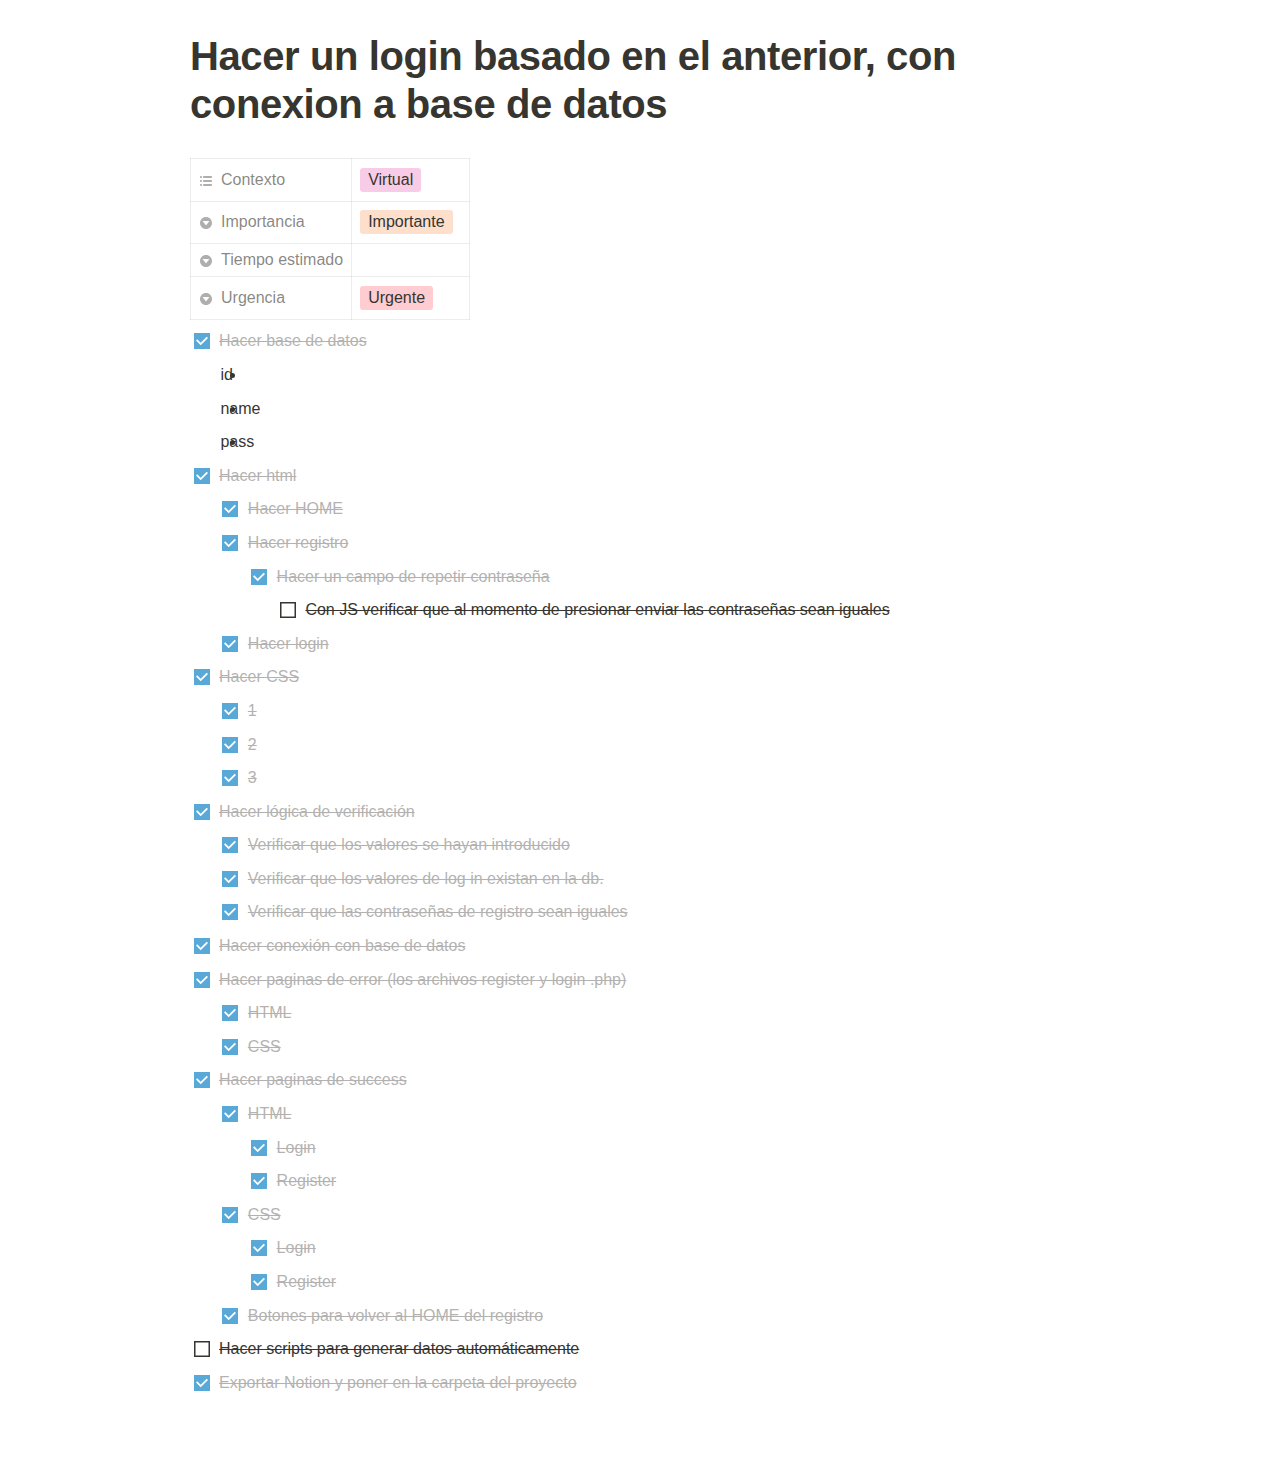
<file: Notion Pages/Page 1.html>
<html><head><meta http-equiv="Content-Type" content="text/html; charset=utf-8"/><title>Hacer un login basado en el anterior, con conexion a base de datos</title><style>
/* webkit printing magic: print all background colors */
html {
	-webkit-print-color-adjust: exact;
}
* {
	box-sizing: border-box;
	-webkit-print-color-adjust: exact;
}

html,
body {
	margin: 0;
	padding: 0;
}
@media only screen {
	body {
		margin: 2em auto;
		max-width: 900px;
		color: rgb(55, 53, 47);
	}
}

body {
	line-height: 1.5;
	white-space: pre-wrap;
}

a,
a.visited {
	color: inherit;
	text-decoration: underline;
}

.pdf-relative-link-path {
	font-size: 80%;
	color: #444;
}

h1,
h2,
h3 {
	letter-spacing: -0.01em;
	line-height: 1.2;
	font-weight: 600;
	margin-bottom: 0;
}

.page-title {
	font-size: 2.5rem;
	font-weight: 700;
	margin-top: 0;
	margin-bottom: 0.75em;
}

h1 {
	font-size: 1.875rem;
	margin-top: 1.875rem;
}

h2 {
	font-size: 1.5rem;
	margin-top: 1.5rem;
}

h3 {
	font-size: 1.25rem;
	margin-top: 1.25rem;
}

.source {
	border: 1px solid #ddd;
	border-radius: 3px;
	padding: 1.5em;
	word-break: break-all;
}

.callout {
	border-radius: 3px;
	padding: 1rem;
}

figure {
	margin: 1.25em 0;
	page-break-inside: avoid;
}

figcaption {
	opacity: 0.5;
	font-size: 85%;
	margin-top: 0.5em;
}

mark {
	background-color: transparent;
}

.indented {
	padding-left: 1.5em;
}

hr {
	background: transparent;
	display: block;
	width: 100%;
	height: 1px;
	visibility: visible;
	border: none;
	border-bottom: 1px solid rgba(55, 53, 47, 0.09);
}

img {
	max-width: 100%;
}

@media only print {
	img {
		max-height: 100vh;
		object-fit: contain;
	}
}

@page {
	margin: 1in;
}

.collection-content {
	font-size: 0.875rem;
}

.column-list {
	display: flex;
	justify-content: space-between;
}

.column {
	padding: 0 1em;
}

.column:first-child {
	padding-left: 0;
}

.column:last-child {
	padding-right: 0;
}

.table_of_contents-item {
	display: block;
	font-size: 0.875rem;
	line-height: 1.3;
	padding: 0.125rem;
}

.table_of_contents-indent-1 {
	margin-left: 1.5rem;
}

.table_of_contents-indent-2 {
	margin-left: 3rem;
}

.table_of_contents-indent-3 {
	margin-left: 4.5rem;
}

.table_of_contents-link {
	text-decoration: none;
	opacity: 0.7;
	border-bottom: 1px solid rgba(55, 53, 47, 0.18);
}

table,
th,
td {
	border: 1px solid rgba(55, 53, 47, 0.09);
	border-collapse: collapse;
}

table {
	border-left: none;
	border-right: none;
}

th,
td {
	font-weight: normal;
	padding: 0.25em 0.5em;
	line-height: 1.5;
	min-height: 1.5em;
	text-align: left;
}

th {
	color: rgba(55, 53, 47, 0.6);
}

ol,
ul {
	margin: 0;
	margin-block-start: 0.6em;
	margin-block-end: 0.6em;
}

li > ol:first-child,
li > ul:first-child {
	margin-block-start: 0.6em;
}

ul > li {
	list-style: disc;
}

ul.to-do-list {
	text-indent: -1.7em;
}

ul.to-do-list > li {
	list-style: none;
}

.to-do-children-checked {
	text-decoration: line-through;
	opacity: 0.375;
}

ul.toggle > li {
	list-style: none;
}

ul {
	padding-inline-start: 1.7em;
}

ul > li {
	padding-left: 0.1em;
}

ol {
	padding-inline-start: 1.6em;
}

ol > li {
	padding-left: 0.2em;
}

.mono ol {
	padding-inline-start: 2em;
}

.mono ol > li {
	text-indent: -0.4em;
}

.toggle {
	padding-inline-start: 0em;
	list-style-type: none;
}

/* Indent toggle children */
.toggle > li > details {
	padding-left: 1.7em;
}

.toggle > li > details > summary {
	margin-left: -1.1em;
}

.selected-value {
	display: inline-block;
	padding: 0 0.5em;
	background: rgba(206, 205, 202, 0.5);
	border-radius: 3px;
	margin-right: 0.5em;
	margin-top: 0.3em;
	margin-bottom: 0.3em;
	white-space: nowrap;
}

.collection-title {
	display: inline-block;
	margin-right: 1em;
}

time {
	opacity: 0.5;
}

.icon {
	display: inline-block;
	max-width: 1.2em;
	max-height: 1.2em;
	text-decoration: none;
	vertical-align: text-bottom;
	margin-right: 0.5em;
}

img.icon {
	border-radius: 3px;
}

.user-icon {
	width: 1.5em;
	height: 1.5em;
	border-radius: 100%;
	margin-right: 0.5rem;
}

.user-icon-inner {
	font-size: 0.8em;
}

.text-icon {
	border: 1px solid #000;
	text-align: center;
}

.page-cover-image {
	display: block;
	object-fit: cover;
	width: 100%;
	height: 30vh;
}

.page-header-icon {
	font-size: 3rem;
	margin-bottom: 1rem;
}

.page-header-icon-with-cover {
	margin-top: -0.72em;
	margin-left: 0.07em;
}

.page-header-icon img {
	border-radius: 3px;
}

.link-to-page {
	margin: 1em 0;
	padding: 0;
	border: none;
	font-weight: 500;
}

p > .user {
	opacity: 0.5;
}

td > .user,
td > time {
	white-space: nowrap;
}

input[type="checkbox"] {
	transform: scale(1.5);
	margin-right: 0.6em;
	vertical-align: middle;
}

p {
	margin-top: 0.5em;
	margin-bottom: 0.5em;
}

.image {
	border: none;
	margin: 1.5em 0;
	padding: 0;
	border-radius: 0;
	text-align: center;
}

.code,
code {
	background: rgba(135, 131, 120, 0.15);
	border-radius: 3px;
	padding: 0.2em 0.4em;
	border-radius: 3px;
	font-size: 85%;
	tab-size: 2;
}

code {
	color: #eb5757;
}

.code {
	padding: 1.5em 1em;
}

.code-wrap {
	white-space: pre-wrap;
	word-break: break-all;
}

.code > code {
	background: none;
	padding: 0;
	font-size: 100%;
	color: inherit;
}

blockquote {
	font-size: 1.25em;
	margin: 1em 0;
	padding-left: 1em;
	border-left: 3px solid rgb(55, 53, 47);
}

.bookmark {
	text-decoration: none;
	max-height: 8em;
	padding: 0;
	display: flex;
	width: 100%;
	align-items: stretch;
}

.bookmark-title {
	font-size: 0.85em;
	overflow: hidden;
	text-overflow: ellipsis;
	height: 1.75em;
	white-space: nowrap;
}

.bookmark-text {
	display: flex;
	flex-direction: column;
}

.bookmark-info {
	flex: 4 1 180px;
	padding: 12px 14px 14px;
	display: flex;
	flex-direction: column;
	justify-content: space-between;
}

.bookmark-image {
	width: 33%;
	flex: 1 1 180px;
	display: block;
	position: relative;
	object-fit: cover;
	border-radius: 1px;
}

.bookmark-description {
	color: rgba(55, 53, 47, 0.6);
	font-size: 0.75em;
	overflow: hidden;
	max-height: 4.5em;
	word-break: break-word;
}

.bookmark-href {
	font-size: 0.75em;
	margin-top: 0.25em;
}

.sans { font-family: -apple-system, BlinkMacSystemFont, "Segoe UI", Helvetica, "Apple Color Emoji", Arial, sans-serif, "Segoe UI Emoji", "Segoe UI Symbol"; }
.code { font-family: "SFMono-Regular", Consolas, "Liberation Mono", Menlo, Courier, monospace; }
.serif { font-family: Lyon-Text, Georgia, YuMincho, "Yu Mincho", "Hiragino Mincho ProN", "Hiragino Mincho Pro", "Songti TC", "Songti SC", "SimSun", "Nanum Myeongjo", NanumMyeongjo, Batang, serif; }
.mono { font-family: iawriter-mono, Nitti, Menlo, Courier, monospace; }
.pdf .sans { font-family: Inter, -apple-system, BlinkMacSystemFont, "Segoe UI", Helvetica, "Apple Color Emoji", Arial, sans-serif, "Segoe UI Emoji", "Segoe UI Symbol", 'Twemoji', 'Noto Color Emoji', 'Noto Sans CJK SC', 'Noto Sans CJK KR'; }

.pdf .code { font-family: Source Code Pro, "SFMono-Regular", Consolas, "Liberation Mono", Menlo, Courier, monospace, 'Twemoji', 'Noto Color Emoji', 'Noto Sans Mono CJK SC', 'Noto Sans Mono CJK KR'; }

.pdf .serif { font-family: PT Serif, Lyon-Text, Georgia, YuMincho, "Yu Mincho", "Hiragino Mincho ProN", "Hiragino Mincho Pro", "Songti TC", "Songti SC", "SimSun", "Nanum Myeongjo", NanumMyeongjo, Batang, serif, 'Twemoji', 'Noto Color Emoji', 'Noto Sans CJK SC', 'Noto Sans CJK KR'; }

.pdf .mono { font-family: PT Mono, iawriter-mono, Nitti, Menlo, Courier, monospace, 'Twemoji', 'Noto Color Emoji', 'Noto Sans Mono CJK SC', 'Noto Sans Mono CJK KR'; }

.highlight-default {
}
.highlight-gray {
	color: rgb(155,154,151);
}
.highlight-brown {
	color: rgb(100,71,58);
}
.highlight-orange {
	color: rgb(217,115,13);
}
.highlight-yellow {
	color: rgb(223,171,1);
}
.highlight-teal {
	color: rgb(15,123,108);
}
.highlight-blue {
	color: rgb(11,110,153);
}
.highlight-purple {
	color: rgb(105,64,165);
}
.highlight-pink {
	color: rgb(173,26,114);
}
.highlight-red {
	color: rgb(224,62,62);
}
.highlight-gray_background {
	background: rgb(235,236,237);
}
.highlight-brown_background {
	background: rgb(233,229,227);
}
.highlight-orange_background {
	background: rgb(250,235,221);
}
.highlight-yellow_background {
	background: rgb(251,243,219);
}
.highlight-teal_background {
	background: rgb(221,237,234);
}
.highlight-blue_background {
	background: rgb(221,235,241);
}
.highlight-purple_background {
	background: rgb(234,228,242);
}
.highlight-pink_background {
	background: rgb(244,223,235);
}
.highlight-red_background {
	background: rgb(251,228,228);
}
.block-color-default {
	color: inherit;
	fill: inherit;
}
.block-color-gray {
	color: rgba(55, 53, 47, 0.6);
	fill: rgba(55, 53, 47, 0.6);
}
.block-color-brown {
	color: rgb(100,71,58);
	fill: rgb(100,71,58);
}
.block-color-orange {
	color: rgb(217,115,13);
	fill: rgb(217,115,13);
}
.block-color-yellow {
	color: rgb(223,171,1);
	fill: rgb(223,171,1);
}
.block-color-teal {
	color: rgb(15,123,108);
	fill: rgb(15,123,108);
}
.block-color-blue {
	color: rgb(11,110,153);
	fill: rgb(11,110,153);
}
.block-color-purple {
	color: rgb(105,64,165);
	fill: rgb(105,64,165);
}
.block-color-pink {
	color: rgb(173,26,114);
	fill: rgb(173,26,114);
}
.block-color-red {
	color: rgb(224,62,62);
	fill: rgb(224,62,62);
}
.block-color-gray_background {
	background: rgb(235,236,237);
}
.block-color-brown_background {
	background: rgb(233,229,227);
}
.block-color-orange_background {
	background: rgb(250,235,221);
}
.block-color-yellow_background {
	background: rgb(251,243,219);
}
.block-color-teal_background {
	background: rgb(221,237,234);
}
.block-color-blue_background {
	background: rgb(221,235,241);
}
.block-color-purple_background {
	background: rgb(234,228,242);
}
.block-color-pink_background {
	background: rgb(244,223,235);
}
.block-color-red_background {
	background: rgb(251,228,228);
}
.select-value-color-default { background-color: rgba(206,205,202,0.5); }
.select-value-color-gray { background-color: rgba(155,154,151, 0.4); }
.select-value-color-brown { background-color: rgba(140,46,0,0.2); }
.select-value-color-orange { background-color: rgba(245,93,0,0.2); }
.select-value-color-yellow { background-color: rgba(233,168,0,0.2); }
.select-value-color-green { background-color: rgba(0,135,107,0.2); }
.select-value-color-blue { background-color: rgba(0,120,223,0.2); }
.select-value-color-purple { background-color: rgba(103,36,222,0.2); }
.select-value-color-pink { background-color: rgba(221,0,129,0.2); }
.select-value-color-red { background-color: rgba(255,0,26,0.2); }

.checkbox {
	display: inline-flex;
	vertical-align: text-bottom;
	width: 16;
	height: 16;
	background-size: 16px;
	margin-left: 2px;
	margin-right: 5px;
}

.checkbox-on {
	background-image: url("data:image/svg+xml;charset=UTF-8,%3Csvg%20width%3D%2216%22%20height%3D%2216%22%20viewBox%3D%220%200%2016%2016%22%20fill%3D%22none%22%20xmlns%3D%22http%3A%2F%2Fwww.w3.org%2F2000%2Fsvg%22%3E%0A%3Crect%20width%3D%2216%22%20height%3D%2216%22%20fill%3D%22%2358A9D7%22%2F%3E%0A%3Cpath%20d%3D%22M6.71429%2012.2852L14%204.9995L12.7143%203.71436L6.71429%209.71378L3.28571%206.2831L2%207.57092L6.71429%2012.2852Z%22%20fill%3D%22white%22%2F%3E%0A%3C%2Fsvg%3E");
}

.checkbox-off {
	background-image: url("data:image/svg+xml;charset=UTF-8,%3Csvg%20width%3D%2216%22%20height%3D%2216%22%20viewBox%3D%220%200%2016%2016%22%20fill%3D%22none%22%20xmlns%3D%22http%3A%2F%2Fwww.w3.org%2F2000%2Fsvg%22%3E%0A%3Crect%20x%3D%220.75%22%20y%3D%220.75%22%20width%3D%2214.5%22%20height%3D%2214.5%22%20fill%3D%22white%22%20stroke%3D%22%2336352F%22%20stroke-width%3D%221.5%22%2F%3E%0A%3C%2Fsvg%3E");
}
	
</style></head><body><article id="b56792d0-0811-4194-b86d-3a47fe144eb2" class="page sans"><header><h1 class="page-title">Hacer un login basado en el anterior, con conexion a base de datos</h1><table class="properties"><tbody><tr class="property-row property-row-multi_select"><th><span class="icon property-icon"><svg viewBox="0 0 14 14" style="width:14px;height:14px;display:block;fill:rgba(55, 53, 47, 0.4);flex-shrink:0;-webkit-backface-visibility:hidden" class="typesMultipleSelect"><path d="M4,3 C4,2.447715 4.447715,2 5,2 L12,2 C12.5523,2 13,2.447716 13,3 C13,3.55228 12.5523,4 12,4 L5,4 C4.447715,4 4,3.55228 4,3 Z M4,7 C4,6.447715 4.447715,6 5,6 L12,6 C12.5523,6 13,6.447716 13,7 C13,7.55228 12.5523,8 12,8 L5,8 C4.447715,8 4,7.55228 4,7 Z M4,11 C4,10.447715 4.447715,10 5,10 L12,10 C12.5523,10 13,10.447716 13,11 C13,11.55228 12.5523,12 12,12 L5,12 C4.447715,12 4,11.55228 4,11 Z M2,4 C1.44771525,4 1,3.55228475 1,3 C1,2.44771525 1.44771525,2 2,2 C2.55228475,2 3,2.44771525 3,3 C3,3.55228475 2.55228475,4 2,4 Z M2,8 C1.44771525,8 1,7.55228475 1,7 C1,6.44771525 1.44771525,6 2,6 C2.55228475,6 3,6.44771525 3,7 C3,7.55228475 2.55228475,8 2,8 Z M2,12 C1.44771525,12 1,11.5522847 1,11 C1,10.4477153 1.44771525,10 2,10 C2.55228475,10 3,10.4477153 3,11 C3,11.5522847 2.55228475,12 2,12 Z"></path></svg></span>Contexto</th><td><span class="selected-value select-value-color-pink">Virtual</span></td></tr><tr class="property-row property-row-select"><th><span class="icon property-icon"><svg viewBox="0 0 14 14" style="width:14px;height:14px;display:block;fill:rgba(55, 53, 47, 0.4);flex-shrink:0;-webkit-backface-visibility:hidden" class="typesSelect"><path d="M7,13 C10.31348,13 13,10.31371 13,7 C13,3.68629 10.31348,1 7,1 C3.68652,1 1,3.68629 1,7 C1,10.31371 3.68652,13 7,13 Z M3.75098,5.32278 C3.64893,5.19142 3.74268,5 3.90869,5 L10.09131,5 C10.25732,5 10.35107,5.19142 10.24902,5.32278 L7.15771,9.29703 C7.07764,9.39998 6.92236,9.39998 6.84229,9.29703 L3.75098,5.32278 Z"></path></svg></span>Importancia</th><td><span class="selected-value select-value-color-orange">Importante</span></td></tr><tr class="property-row property-row-select"><th><span class="icon property-icon"><svg viewBox="0 0 14 14" style="width:14px;height:14px;display:block;fill:rgba(55, 53, 47, 0.4);flex-shrink:0;-webkit-backface-visibility:hidden" class="typesSelect"><path d="M7,13 C10.31348,13 13,10.31371 13,7 C13,3.68629 10.31348,1 7,1 C3.68652,1 1,3.68629 1,7 C1,10.31371 3.68652,13 7,13 Z M3.75098,5.32278 C3.64893,5.19142 3.74268,5 3.90869,5 L10.09131,5 C10.25732,5 10.35107,5.19142 10.24902,5.32278 L7.15771,9.29703 C7.07764,9.39998 6.92236,9.39998 6.84229,9.29703 L3.75098,5.32278 Z"></path></svg></span>Tiempo estimado</th><td></td></tr><tr class="property-row property-row-select"><th><span class="icon property-icon"><svg viewBox="0 0 14 14" style="width:14px;height:14px;display:block;fill:rgba(55, 53, 47, 0.4);flex-shrink:0;-webkit-backface-visibility:hidden" class="typesSelect"><path d="M7,13 C10.31348,13 13,10.31371 13,7 C13,3.68629 10.31348,1 7,1 C3.68652,1 1,3.68629 1,7 C1,10.31371 3.68652,13 7,13 Z M3.75098,5.32278 C3.64893,5.19142 3.74268,5 3.90869,5 L10.09131,5 C10.25732,5 10.35107,5.19142 10.24902,5.32278 L7.15771,9.29703 C7.07764,9.39998 6.92236,9.39998 6.84229,9.29703 L3.75098,5.32278 Z"></path></svg></span>Urgencia</th><td><span class="selected-value select-value-color-red">Urgente</span></td></tr></tbody></table></header><div class="page-body"><ul id="3a828974-b946-48cd-b8ae-9f40c7304c7c" class="to-do-list"><li><div class="checkbox checkbox-on"></div> <span class="to-do-children-checked">Hacer base de datos</span><ul id="afa8bb87-231b-40ea-a786-b8c50aed3854" class="bulleted-list"><li>id</li></ul><ul id="cc8f73ae-23e4-479e-a219-11979196c939" class="bulleted-list"><li>name</li></ul><ul id="862bfac9-86e5-48a2-96f5-ecf760579740" class="bulleted-list"><li>pass</li></ul></li></ul><ul id="eac870d9-2b52-4957-91ab-9dcc8c88129e" class="to-do-list"><li><div class="checkbox checkbox-on"></div> <span class="to-do-children-checked">Hacer html</span><ul id="4ed74dba-ea42-4eac-bd54-e59fbb80a638" class="to-do-list"><li><div class="checkbox checkbox-on"></div> <span class="to-do-children-checked">Hacer HOME</span></li></ul><ul id="a65e2842-f1a2-4074-abcc-c265fc92f253" class="to-do-list"><li><div class="checkbox checkbox-on"></div> <span class="to-do-children-checked">Hacer registro</span><ul id="fcf4c368-0c5c-4e7d-8bcd-9e66c18afd77" class="to-do-list"><li><div class="checkbox checkbox-on"></div> <span class="to-do-children-checked">Hacer un campo de repetir contraseña</span><ul id="59023d9e-dfb2-434d-a745-cb304e00c167" class="to-do-list"><li><div class="checkbox checkbox-off"></div> <span class="to-do-children-unchecked"><del>Con JS verificar que al momento de presionar enviar las contraseñas sean iguales</del></span></li></ul></li></ul></li></ul><ul id="3485b414-04d5-4a42-8b0a-f91fb1e7ed5c" class="to-do-list"><li><div class="checkbox checkbox-on"></div> <span class="to-do-children-checked">Hacer login</span></li></ul></li></ul><ul id="e08771f1-7805-4d0d-8820-e05b0f3a0b86" class="to-do-list"><li><div class="checkbox checkbox-on"></div> <span class="to-do-children-checked">Hacer CSS</span><ul id="83f44e6a-a9dc-42ff-9b55-5110efe3493c" class="to-do-list"><li><div class="checkbox checkbox-on"></div> <span class="to-do-children-checked">1</span></li></ul><ul id="c7c5c601-f4d1-40eb-b4e1-d4592356a21f" class="to-do-list"><li><div class="checkbox checkbox-on"></div> <span class="to-do-children-checked">2</span></li></ul><ul id="6aecfd6c-85a5-4ea6-85ad-10a9351efb06" class="to-do-list"><li><div class="checkbox checkbox-on"></div> <span class="to-do-children-checked">3</span></li></ul></li></ul><ul id="e68d2749-237f-4481-8bf9-e76366ce9c6c" class="to-do-list"><li><div class="checkbox checkbox-on"></div> <span class="to-do-children-checked">Hacer lógica de verificación</span><ul id="a082af13-3168-4beb-969d-7b69b36d7177" class="to-do-list"><li><div class="checkbox checkbox-on"></div> <span class="to-do-children-checked">Verificar que los valores se hayan introducido</span></li></ul><ul id="a8ec968e-accf-46ce-be56-339f767d761e" class="to-do-list"><li><div class="checkbox checkbox-on"></div> <span class="to-do-children-checked">Verificar que los valores de log in existan en la db.</span></li></ul><ul id="d0245ea3-b468-40ef-b9e8-339c1661bcb1" class="to-do-list"><li><div class="checkbox checkbox-on"></div> <span class="to-do-children-checked">Verificar que las contraseñas de registro sean iguales</span></li></ul></li></ul><ul id="a4613e3e-9ce2-4da1-a33c-edb1f9af6a00" class="to-do-list"><li><div class="checkbox checkbox-on"></div> <span class="to-do-children-checked">Hacer conexión con base de datos</span></li></ul><ul id="57f20ae8-e7f5-489c-8efc-08b139c59532" class="to-do-list"><li><div class="checkbox checkbox-on"></div> <span class="to-do-children-checked">Hacer paginas de error (los archivos register y login .php)</span><ul id="832ee8d5-c79b-46c4-980a-eb9178937832" class="to-do-list"><li><div class="checkbox checkbox-on"></div> <span class="to-do-children-checked">HTML</span></li></ul><ul id="e044c4fc-816b-4324-a55e-7f12ee60c848" class="to-do-list"><li><div class="checkbox checkbox-on"></div> <span class="to-do-children-checked">CSS</span></li></ul></li></ul><ul id="119b6abf-a500-40c0-a584-6764722bc3eb" class="to-do-list"><li><div class="checkbox checkbox-on"></div> <span class="to-do-children-checked">Hacer paginas de success</span><ul id="bd22add8-b2bc-420b-b22f-f25485b4a8e3" class="to-do-list"><li><div class="checkbox checkbox-on"></div> <span class="to-do-children-checked">HTML</span><ul id="eff61aa7-aa03-4749-90e8-cc9e1102627b" class="to-do-list"><li><div class="checkbox checkbox-on"></div> <span class="to-do-children-checked">Login</span></li></ul><ul id="d96e75b5-9065-450c-8b3c-66d516b373bb" class="to-do-list"><li><div class="checkbox checkbox-on"></div> <span class="to-do-children-checked">Register</span></li></ul></li></ul><ul id="d0d2d736-158c-47ba-a9f6-12b473219830" class="to-do-list"><li><div class="checkbox checkbox-on"></div> <span class="to-do-children-checked">CSS</span><ul id="5a258ea5-b33a-4bb5-9cbb-8a056449ba52" class="to-do-list"><li><div class="checkbox checkbox-on"></div> <span class="to-do-children-checked">Login</span></li></ul><ul id="aba998bb-84df-4fdc-af19-a425b7032d5d" class="to-do-list"><li><div class="checkbox checkbox-on"></div> <span class="to-do-children-checked">Register</span></li></ul></li></ul><ul id="67d41740-d5be-4508-8e99-4af3c600e61f" class="to-do-list"><li><div class="checkbox checkbox-on"></div> <span class="to-do-children-checked">Botones para volver al HOME del registro</span></li></ul></li></ul><ul id="871c6b39-6ff5-441c-b677-9769a4300580" class="to-do-list"><li><div class="checkbox checkbox-off"></div> <span class="to-do-children-unchecked"><del>Hacer scripts para generar datos automáticamente</del></span></li></ul><ul id="5dba2428-fdbf-47c6-849f-82b5ed36d98c" class="to-do-list"><li><div class="checkbox checkbox-on"></div> <span class="to-do-children-checked">Exportar Notion y poner en la carpeta del proyecto</span></li></ul><p id="1ae1d39f-09e8-4a98-aad8-a6902a5b3817" class="">
</p></div></article></body></html>
</file>
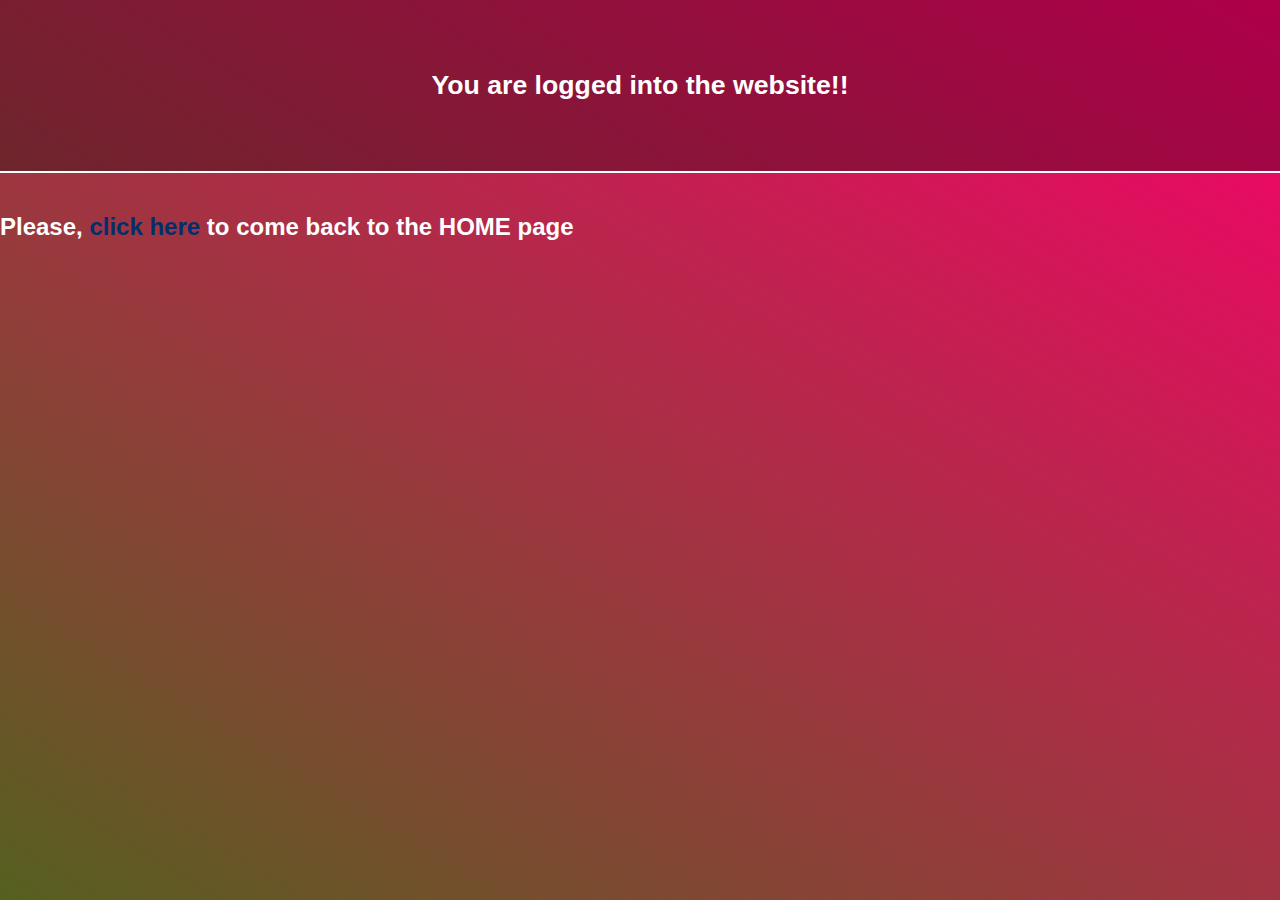
<file: success-pages/loginS.html>
<!DOCTYPE html>
<html lang="en" id='html_login'>
<head>
    <meta charset="UTF-8">
    <meta http-equiv="X-UA-Compatible" content="IE=edge">
    <meta name="viewport" content="width=device-width, initial-scale=1.0">
    <title>Login page</title>
    <link rel="stylesheet" href="style.css">
    <link rel="stylesheet" href="../normalize.css">
</head>
<body>
    <header class='login'>You are logged into the website!!</header>
    <h2>Please, <a href="../index.html">click here</a> to come back to the HOME page</h2>
</body>
</html>
</file>
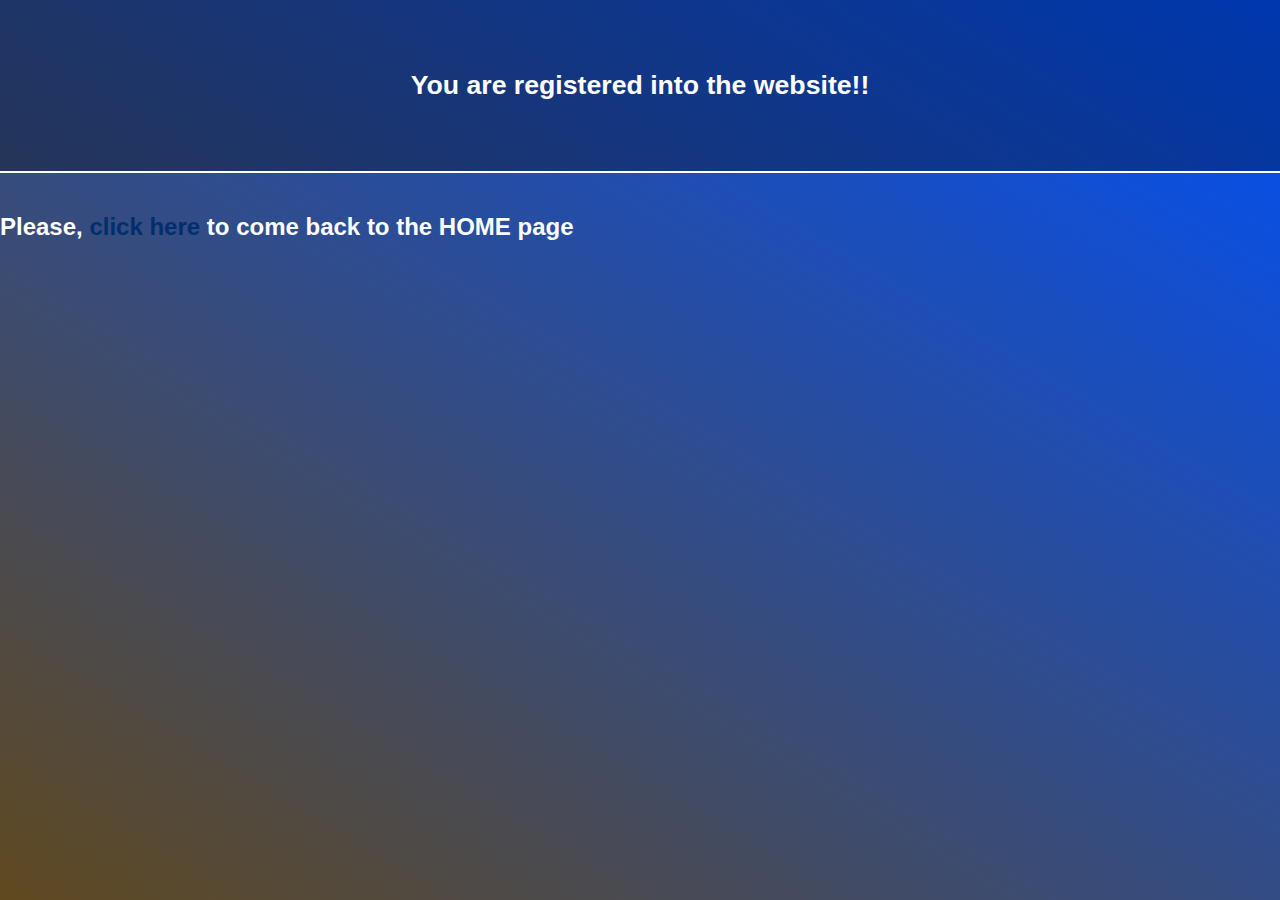
<file: success-pages/registerS.html>
<!DOCTYPE html>
<html lang="en" id='html_register'>
<head>
    <meta charset="UTF-8">
    <meta http-equiv="X-UA-Compatible" content="IE=edge">
    <meta name="viewport" content="width=device-width, initial-scale=1.0">
    <title>Register page</title>
    <link rel="stylesheet" href="style.css">
    <link rel="stylesheet" href="../normalize.css">
</head>
<body>
    <header class='login'>You are registered into the website!!</header>
    <h2>Please, <a href="../index.html">click here</a> to come back to the HOME page</h2>
</body>
</html>
</file>
<file: success-pages/style.css>
html {
    font-family: Arial, Helvetica, sans-serif;
    height: 100%;
}

#html_login {
    background: rgb(86,96,31);
    background: linear-gradient(31deg, rgba(86,96,31,1) 0%, rgba(250,0,106,1) 100%); 
}

#html_register {
    background: rgb(96,73,31);
    background: linear-gradient(31deg, rgba(96,73,31,1) 0%, rgba(0,80,250,1) 100%); 
}

header {
    border-bottom: white 2px solid;
    background-color: rgba(0, 0, 0, 0.2);
    font-size: 20pt;
    font-weight: bold;
    color: white;
    text-align: center;
    padding-top: 50px;
    padding-bottom: 50px;
    transition: ease-in-out 0.4s;
    -webkit-transition: ease-in-out 0.4s;
    -moz-transition: ease-in-out 0.4s;
    -ms-transition: ease-in-out 0.4s;
    -o-transition: ease-in-out 0.4s;
}

header:hover {
    padding-top: 70px;
    padding-bottom: 70px;
    background-color: rgba(0, 0, 0, 0.3);
    transition: ease-in-out 0.4s;
    -webkit-transition: ease-in-out 0.4s;
    -moz-transition: ease-in-out 0.4s;
    -ms-transition: ease-in-out 0.4s;
    -o-transition: ease-in-out 0.4s;
}

.header-text {
    margin: auto;
}

h2 {
    margin-top: 40px;
    color: white;
}

a {
    text-decoration: none;
    color: rgb(0, 47, 109);
    transition: ease-in-out 0.4s;
    -webkit-transition: ease-in-out 0.4s;
    -moz-transition: ease-in-out 0.4s;
    -ms-transition: ease-in-out 0.4s;
    -o-transition: ease-in-out 0.4s;
}

a:hover {
    color: rgb(181, 213, 255);
    transition: ease-in-out 0.4s;
    -webkit-transition: ease-in-out 0.4s;
    -moz-transition: ease-in-out 0.4s;
    -ms-transition: ease-in-out 0.4s;
    -o-transition: ease-in-out 0.4s;
}
</file>
